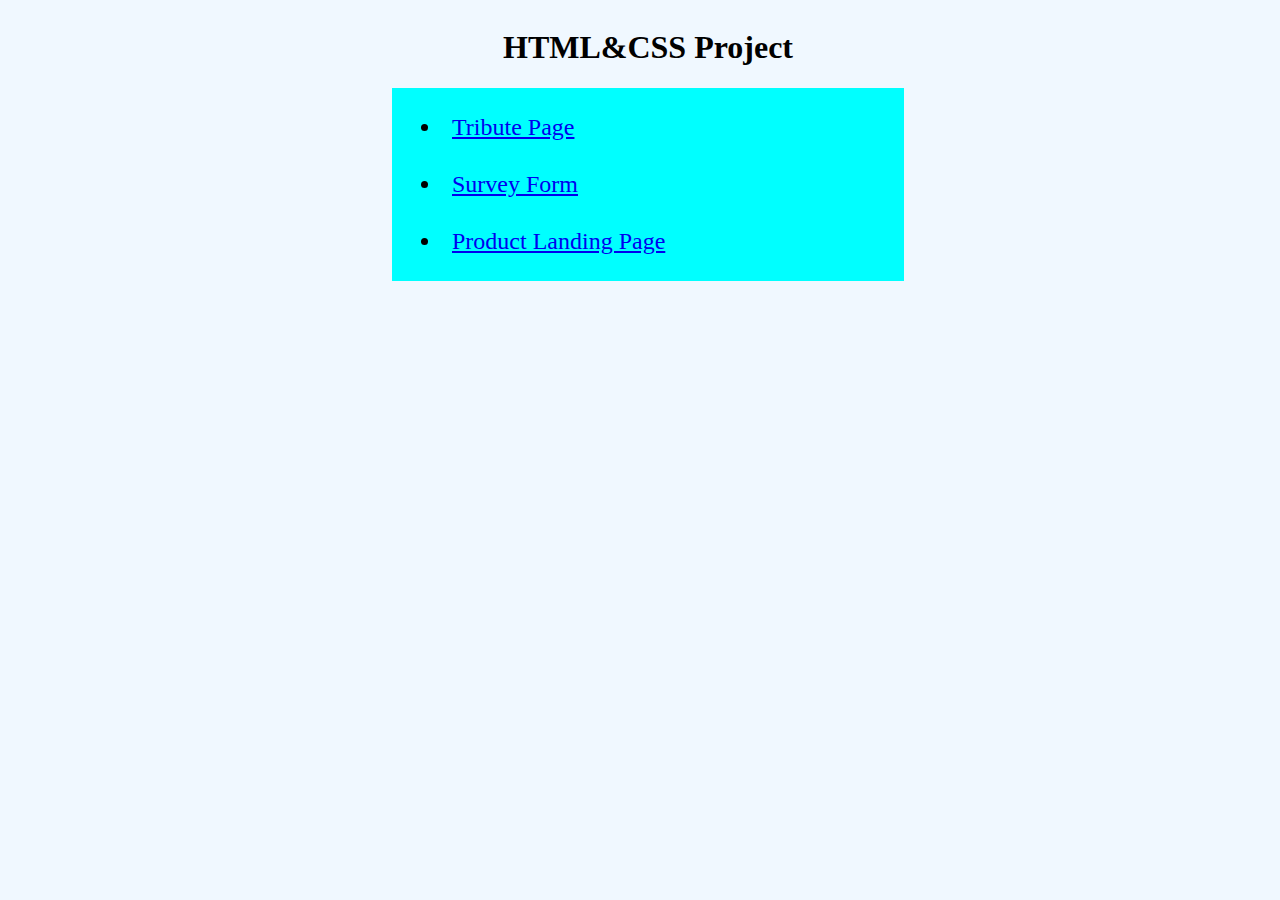
<file: index.html>
<!DOCTYPE html>
<html lang="en">

<head>
    <meta charset="UTF-8">
    <meta name="viewport" content="width=device-width, initial-scale=1.0">
    <linK rel="stylesheet" href="styles.css">
    <title>HTML&CSS Project</title>
</head>

<body>
    <header>
        <h1 id="title">
            HTML&CSS Project
        </h1>
    </header>
    <main>
        <ul>
            <li>
                <a href="tribute-page/index.html" target="_blank">Tribute Page</a>
            </li>
            <li>
                <a href="survey-form/index.html" target="_blank">Survey Form</a>
            </li>
            <li>
                <a href="product-landing-page/index.html" target="_blank">Product Landing Page</a>
            </li>
        </ul>
    </main>
</body>

</html>
</file>
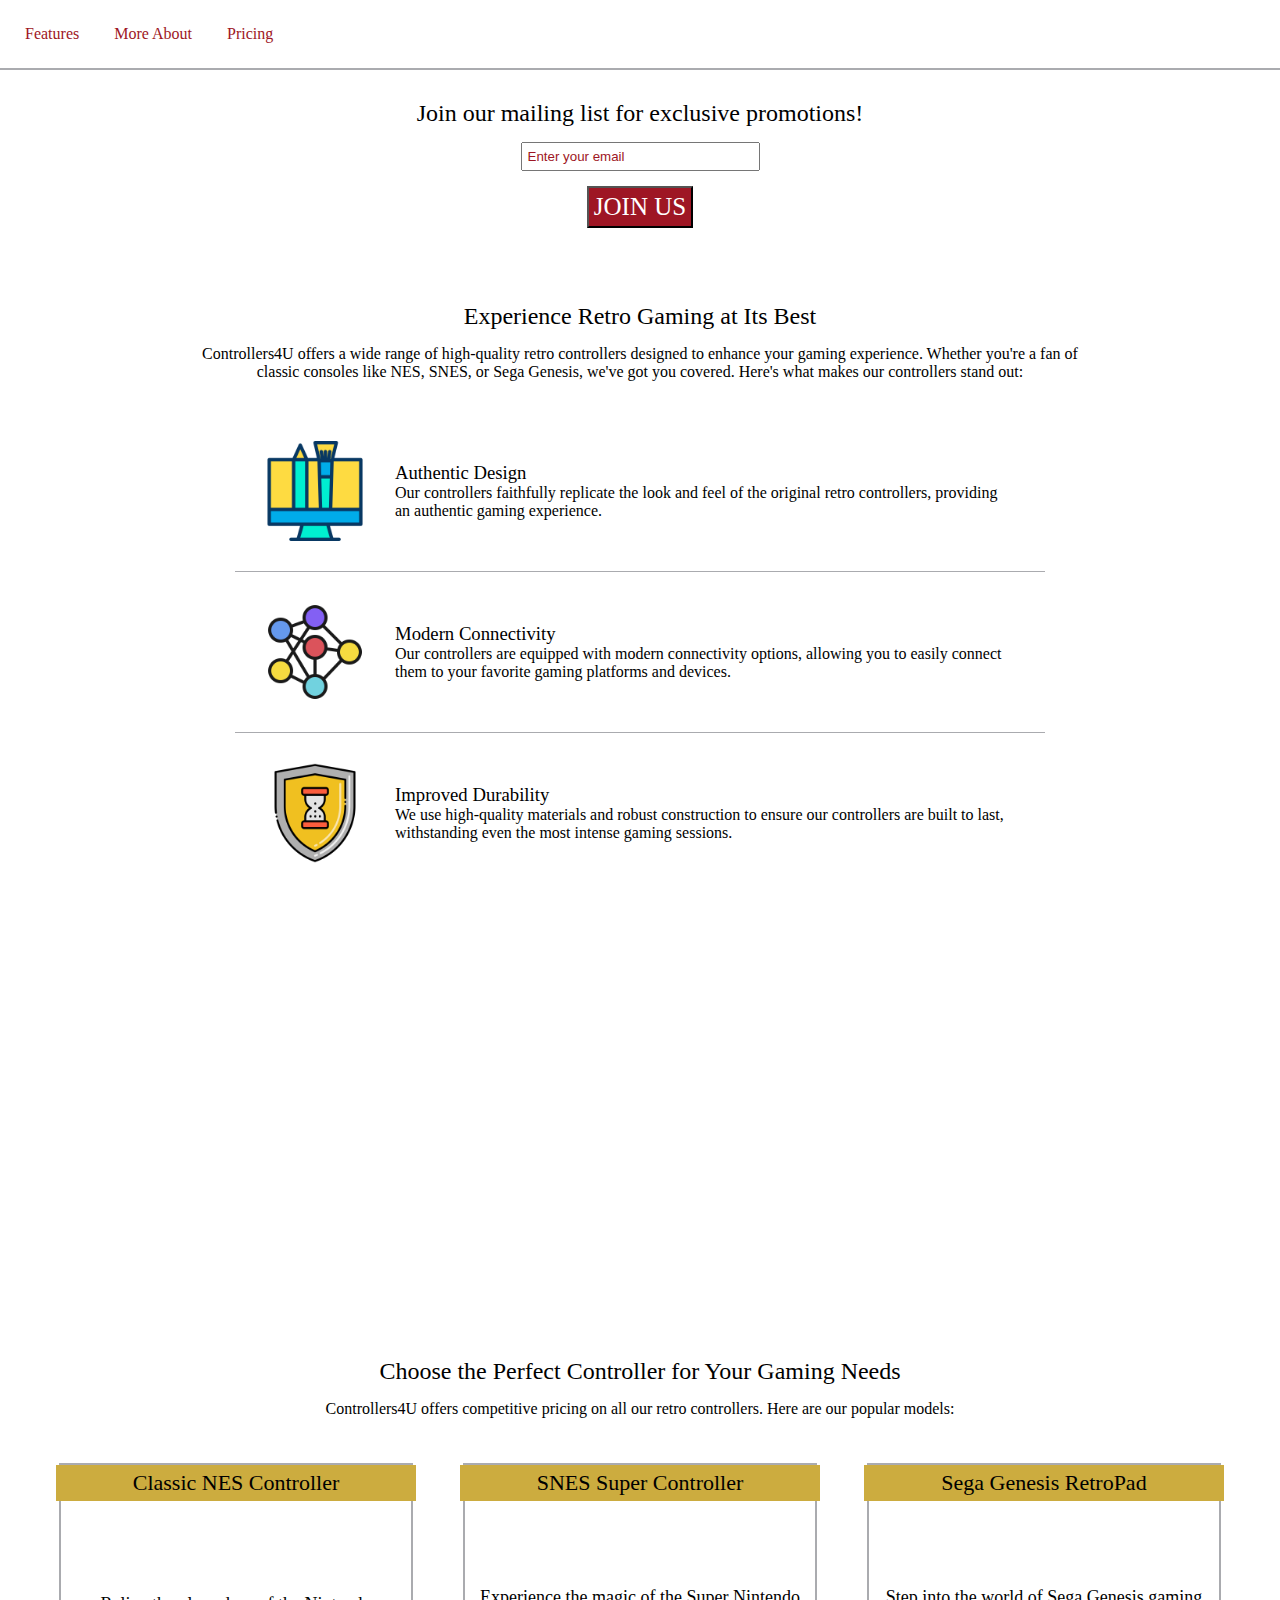
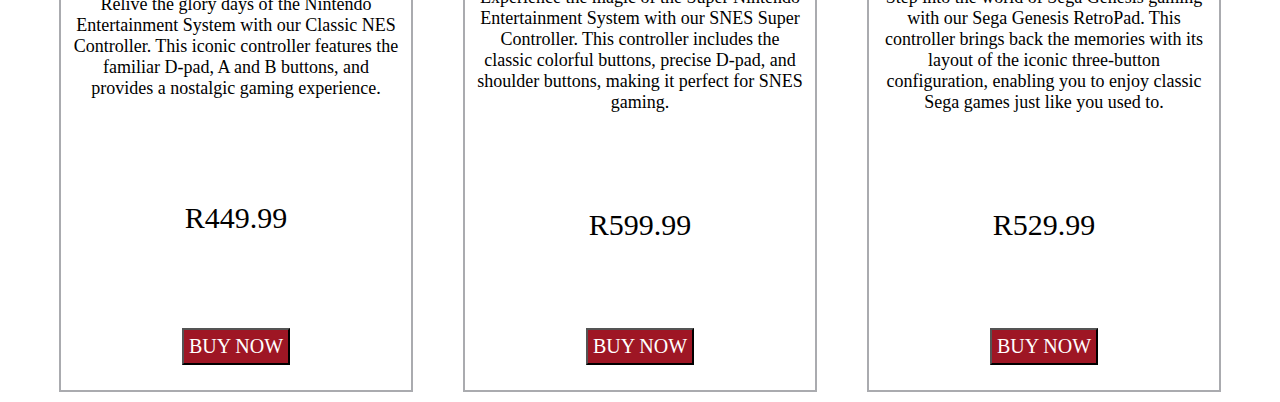
<file: product-landing-page/index.html>
<!DOCTYPE html>

<html lang="en">

<head>
    <meta charset="UTF-8">
    <meta name="viewport" content="width=device-width, initial-scale=1.0">
    <title>Controllers4U</title>
    <link rel="stylesheet" href="style.css">
    <link rel="icon" href="images/favicon.png" type="image/x-icon">
</head>

<body>

    <header id="header">
        <nav id="nav-bar">
            <a class="nav-link" href="#features">
                Features
            </a>
            <a class="nav-link" href="#video">More About
            </a>
            <a class="nav-link" href="#pricing">
                Pricing
            </a>
        </nav>
    </header>

    <form id="form" >
        <h2>Join our mailing list for exclusive promotions!</h2>
        <input id="email" type="email" name="email" placeholder="Enter your email" required>
        <input id="submit" type="submit" value="JOIN US">
    </form>

    <section id="features">
        <h2>Experience Retro Gaming at Its Best</h2>
        <p>Controllers4U offers a wide range of high-quality retro controllers designed to enhance your gaming
            experience. Whether you're a fan of classic consoles like NES, SNES, or Sega Genesis, we've got you covered.
            Here's what makes our controllers stand out:</p>

        <div id="feature-container">
            <div class="feature">
                <img class="feature-img" src="images/feature1.png" alt="Feature 1">
                <div>
                    <h3>Authentic Design</h3>
                    <p>Our controllers faithfully replicate the look and feel of the original retro controllers,
                        providing
                        an authentic gaming experience.</p>
                </div>
            </div>

            <div class="feature">
                <img class="feature-img" src="images/feature2.png" alt="Feature 2">
                <div>
                    <h3>Modern Connectivity</h3>
                    <p>Our controllers are equipped with modern connectivity options, allowing you to easily connect
                        them to
                        your favorite gaming platforms and devices.</p>
                </div>
            </div>

            <div class="feature">
                <img class="feature-img" src="images/feature3.png" alt="Feature 3">
                <div>
                    <h3>Improved Durability</h3>
                    <p>We use high-quality materials and robust construction to ensure our controllers are built to
                        last,
                        withstanding even the most intense gaming sessions.</p>
                    <div>
                    </div>
                </div>
    </section>

    <iframe id="video" width="560" height="315" src="https://www.youtube.com/embed/5LNFqyQJH7E"
        title="YouTube video player" frameborder="0"
        allow="accelerometer; autoplay; clipboard-write; encrypted-media; gyroscope; picture-in-picture; web-share"
        allowfullscreen></iframe>

    <section id="pricing">
        <h2>Choose the Perfect Controller for Your Gaming Needs</h2>
        <p>Controllers4U offers competitive pricing on all our retro controllers. Here are our popular models:</p>

        <div id="controllers">
            <div class="pricing-option">
                <h3>Classic NES Controller</h3>
                <p>Relive the glory days of the Nintendo Entertainment System with our Classic NES Controller. This
                    iconic controller features the familiar D-pad, A and B buttons, and provides a nostalgic gaming
                    experience.</p>
                <p class="price">R449.99</p>
                <button class="buy-now-button">BUY NOW</button>
            </div>

            <div class="pricing-option">
                <h3>SNES Super Controller</h3>
                <p>Experience the magic of the Super Nintendo Entertainment System with our SNES Super Controller. This
                    controller includes the classic colorful buttons, precise D-pad, and shoulder buttons, making it
                    perfect for SNES gaming.</p>
                <p class="price">R599.99</p>
                <button class="buy-now-button">BUY NOW</button>
            </div>

            <div class="pricing-option">
                <h3>Sega Genesis RetroPad</h3>
                <p>Step into the world of Sega Genesis gaming with our Sega Genesis RetroPad. This controller brings
                    back the memories with its layout of the iconic three-button configuration, enabling you to enjoy
                    classic Sega games just like you used to.</p>
                <p class="price">R529.99</p>
                <button class="buy-now-button">BUY NOW</button>
            </div>
        </div>
    </section>

   
</body>

</html>
</file>
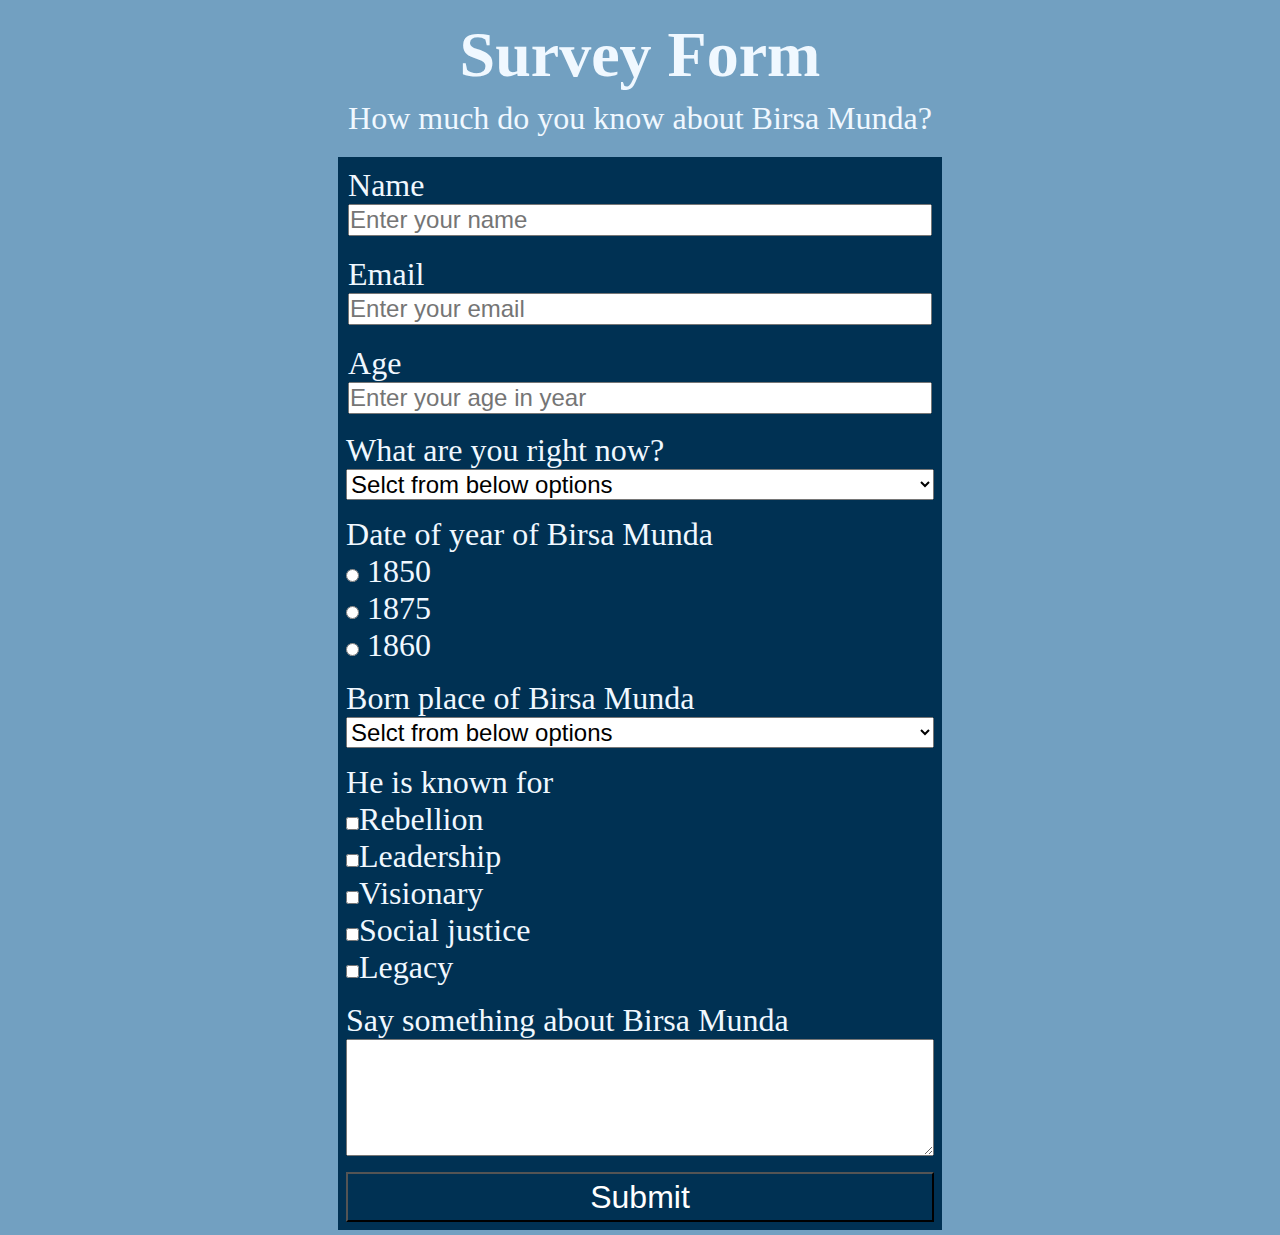
<file: survey-form/index.html>
<!DOCTYPE html>
<html lang="en">

<head>
    <meta charset="UTF-8">
    <meta name="viewport" content="width=device-width, initial-scale=1.0">
    <link rel="stylesheet" href="style.css">
    <title>Survey Form</title>
</head>

<body>
    <main id="main">
        <header id="header">
            <h1 id="title">Survey Form</h1>
            <p>How much do you know about Birsa Munda?</p>
        </header>

        <form id="survey-form">
            <section class="form-sec">
                <label id="name-label" for="name">Name
                    <input id="name" type="text" placeholder="Enter your name" required>
                </label>
            </section>

            <section class="form-sec">
                <label id="email-label" for="email">Email
                    <input id="email" type="email" placeholder="Enter your email" required>
                    </lable>
            </section>

            <section class="form-sec">
                <label id="age-label" for="number">Age
                    <input id="number" type="number" placeholder="Enter your age in year" min="6" max="110" required>
                </label>
            </section>

            <section class="form-sec">
                <p>What are you right now?</p>
                <select id="dropdown-occupation" name="options">
                    <option disabled selected value>
                        Selct from below options
                    </option>
                    <option value="student">Student</option>
                    <option value="professor">Professor</option>
                    <option value="Others">Others</option>
                </select>
            </section>

            <section class="form-sec">
                <p>Date of year of Birsa Munda</p>
                <label class="radio-label">
                    <input name="date-of-year" value="1850" type="radio" class="radio-input">
                    1850
                </label>
                <label class="radio-label">
                    <input name="date-of-year" value="1875" type="radio" class="radio-input">
                    1875
                </label>
                <label class="radio-label">
                    <input name="date-of-year" value="1860" type="radio" class="radio-input">
                    1860
                </label>
            </section>

            <section class="form-sec">
                <p>Born place of Birsa Munda</p>
                <select id="dropdown-place" name="options">
                    <option disabled selected value>
                        Selct from below options
                    </option>
                    <option value="bihar">Bihar</option>
                    <option value="uttar-pradesh">Uttar Pradesh</option>
                    <option value="odisha">Odisha</option>
                    <option value="dont-know">Don't Know</option>
                </select>
            </section>

            <section class="form-sec">
                <p>He is known for</p>
                <label><input name="known-for" value="rebellion" type="checkbox">Rebellion</label>
                <label><input name="known-for" value="leadership" type="checkbox">Leadership</label>
                <label><input name="known-for" value="visionary" type="checkbox">Visionary </label>
                <label><input name="known-for" value="social-justice" type="checkbox">Social justice</label>
                <label><input name="known-for" value="legacy" type="checkbox">Legacy</label>
            </section>

            <section class="form-sec">
                <p>Say something about Birsa Munda</p>
                <textarea name="user-knowledge" rows="5"></textarea>
            </section>

            <section class="form-sec">
                <button type="submit" id="submit" class="submit-button">
                    Submit
                </button>
            </section>
        </form>
    </main>
</body>

</html>
</file>
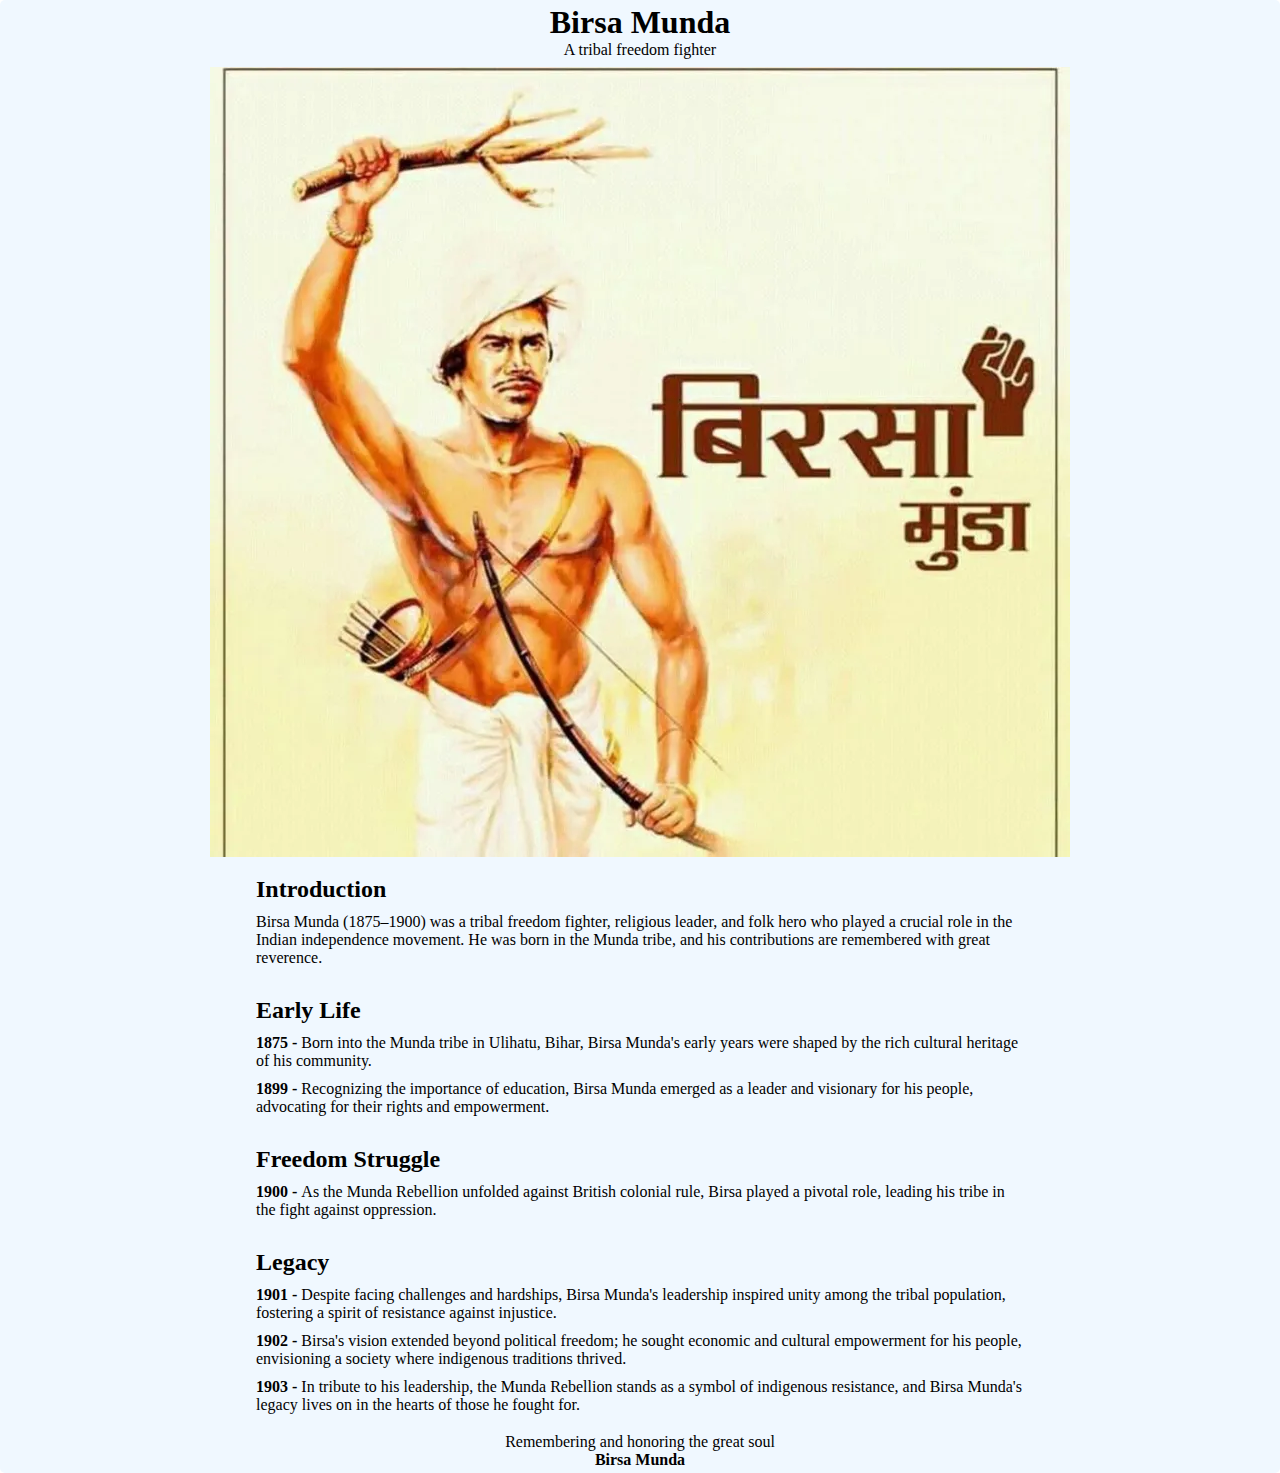
<file: tribute-page/index.html>
<!DOCTYPE html>
<html lang="en">

<head>
    <meta charset="UTF-8">
    <meta name="viewport" content="width=device-width, initial-scale=1.0">
    <link rel="stylesheet" href="style.css">
    <title>Tribute to Birsa Munda</title>
</head>

<body>
    <main id="main">
        <header id="header">
            <h1 id="title">Birsa Munda</h1>
            <p>A tribal freedom fighter</p>
        </header>

        <div id="img-div">
            <img id="img" src="birsa-munda.webp" alt="Birsa Munda">
        </div>

        <section id="tribute-info">
            <section class="tribute-sec">
                <h2>Introduction</h2>
                <p>Birsa Munda (1875–1900) was a tribal freedom fighter, religious leader, and folk hero who played a
                    crucial role in the Indian independence movement. He was born in the Munda tribe, and his
                    contributions
                    are remembered with great reverence.</p>
            </section class="tribute-sec">

            <section class="tribute-sec">
                <h2>Early Life</h2>
                <p><strong>1875 - </strong> Born into the Munda tribe in Ulihatu, Bihar, Birsa Munda's early years were
                    shaped by the rich cultural heritage of his community.</p>
                <p> <strong>1899 - </strong>Recognizing the importance of education, Birsa Munda emerged as a leader and
                    visionary for his people, advocating for their rights and empowerment. </p>
            </section>

            <section class="tribute-sec">
                <h2>Freedom Struggle</h2>
                <p><strong>1900 - </strong>As the Munda Rebellion unfolded against British colonial rule, Birsa played a
                    pivotal role, leading his tribe in the fight against oppression.</p>
            </section>

            <section class="tribute-sec">
                <h2>Legacy</h2>
                <p><strong>1901 - </strong> Despite facing challenges and hardships, Birsa Munda's leadership inspired
                    unity among the tribal population, fostering a spirit of resistance against injustice.</p>

                <p><strong>1902 - </strong>Birsa's vision extended beyond political freedom; he sought economic and
                    cultural
                    empowerment for his people, envisioning a society where indigenous traditions thrived.</p>

                <p><strong>1903 - </strong> In tribute to his leadership, the Munda Rebellion stands as a symbol of
                    indigenous resistance, and Birsa Munda's legacy lives on in the hearts of those he fought for.</p>
            </section>
        </section>

        <footer id="footer">
            <p>Remembering and honoring the great soul</p>
            <p id="footer-p"><strong>Birsa Munda</strong> </p>
        </footer>
    </main>
</body>

</html>
</file>
<file: styles.css>
body{
    display: flex;
    background-color: aliceblue;
    /* justify-content: center; */
    align-items: center;
    flex-direction: column;
    width: 100%;
    height: 50%;
}

main{
    background-color: aqua;
    width: 40%;
    height: 100%;
    align-items: start;
}

li{
    padding: 10px;
    margin: 10px;
    font-size: x-large;
}
</file>
<file: product-landing-page/style.css>
* {
    margin: 0;
    padding: 0;
}


body {
    min-width: 650px;
    display: flex;
    flex-direction: column;
    justify-content: space-between;
    gap: 75px;
    margin-bottom: 10px;
}

.nav-link,
input[type="submit"],
h1,
h2,
h3,
.price,
.buy-now-button {
    font-family: 'LuckiestGuyRegular';
    font-weight: lighter;
}

::placeholder {
    color: #9E1624;
}


header {
    background-color: #FFFFFF;
    border-bottom: 2px solid #AAABAF;
    padding: 20px;
    min-width: 650px;
    width: 100%;
    position: fixed;
    top: 0;
    left: 0;
    display: flex;
    align-items: center;
    justify-content: space-between;
}



#nav-bar {
    list-style: none;
    margin: 0px 10px 0px 0px;
    padding: 0px;
    display: flex;
    justify-content: space-between;
    gap: 25px;
}

.nav-link {
    color: #9E1624;
    text-decoration: none;
    padding: 5px;
}

.nav-link:hover {
    background-color: #9E1624;
    color: #FFFFFF;
    cursor: pointer;
}

.nav-link:active {
    background-color: #000000;
    color: #CCAC3F;
}


#form {
    text-align: center;
    margin-top: 100px;
    display: flex;
    flex-direction: column;
    align-items: center;
    gap: 15px;
}


#email {
    color: #9E1624;
    padding-left: 5px;
    width: 230px;
    height: 25px;
}

#submit {
    background-color: #9E1624;
    color: #FFFFFF;
    font-size: 25px;  
    padding: 5px;
}

#submit:hover {
    background-color: #FFFFFF;
    color: #9E1624;
    cursor: pointer;
}

#submit:active {
    background-color: #000000;
    color: #CCAC3F;
}


#features {
    text-align: center;
    scroll-margin-top: 100px;
    margin: auto;
    max-width: 900px;
}

#features h2 {
    margin-bottom: 15px;
}

#feature-container {
    margin-top: 30px;
    display: flex;
    flex-direction: column;
    align-items: center;
    justify-content: space-evenly;
}

.feature {
    border-bottom: 1px solid #AAABAF;
    text-align: left;
    max-width: 750px;
    padding: 30px;
    display: flex;
    align-items: center;
}

.feature:last-of-type {
    border: none;
}

.feature-img {
    width: 100px;
    height: auto;
    margin-right: 30px;
}


#video {
    scroll-margin-top: 110px;
    align-self: center;
}


#pricing {
    text-align: center;
    scroll-margin-top: 100px;
}

#pricing h2 {
    margin-bottom: 15px;
}

#controllers {
    margin-top: 45px;
    display: flex;
    flex-wrap: wrap;
    align-items: flex-start;
    justify-content: center;
    gap: 50px;
}

.pricing-option {
    border: 2px solid #AAABAF;
    background-color: #FFFFFF;
    width: 350px;
    height: 525px;
    display: flex;
    flex-direction: column;
    align-items: center;
    justify-content: space-between;
}

.pricing-option h3 {
    background-color: #CCAC3F;
    font-size: 22px;
    padding: 5px;
    width: 100%;
}

.pricing-option p {
    font-size: large;
    padding: 10px;
}

.price {
    font-size: 30px !important;
}

.buy-now-button {
    background-color: #9E1624;
    color: #FFFFFF;
    font-size: 20px;
    margin-bottom: 25px;  
    padding: 5px;
}

.buy-now-button:hover {
    background-color: #FFFFFF;
    color: #9E1624;
    cursor: pointer;
}

.buy-now-button:active {
    background-color: #000000;
    color: #CCAC3F;
}


@media (max-width: 700px) {
    #header-img {
        width: 250px !important;
    }

    .pricing-option {
        width: 600px !important;
    }
}
</file>
<file: survey-form/style.css>
* {
    padding: 0px;
    margin: 0px;
}

body {
    background-color: #72A0C1;
    display: flex;
    justify-content: center;
    align-items: center;
    max-width: 100%;
}

main {
    color: #F0F8FF;
    font-size: xx-large;
}

#header {
    display: flex;
    flex-direction: column;
    align-items: center;
    padding: 10px;
}

#title {
    padding: 8px;
}

#survey-form {
    background-color: #003153;
    margin-top: 10px;
}

.form-sec {
    display: flex;
    flex-direction: column;
    padding: 8px;
}

#name-label,
#email-label,
#age-label {
    display: flex;
    flex-direction: column;
    padding: 2px;
}

input,
select,
textarea {
    font-size: x-large;
}

#submit {
    font-size: xx-large;
    color: white;
    background-color: #003153;
    height: 50px;

}

#submit:hover {
    background-color: darkgreen;
    height: 50px;
}

@media(max-width:605px) {
    main {
        width: 300px;
        color: #F0F8FF;
        font-size: large;
    }

    #submit {
        font-size: large;
        color: white;
        background-color: #003153;
        height: 50px;
    }

    input,
    select,
    textarea {
        font-size: medium;
    }
}
</file>
<file: tribute-page/style.css>
*{
    padding: 0px;
    margin:0px;
}

#header ,#img-div,#footer{
    display: flex;
    flex-direction: column;
    justify-content: center;
    align-items: center;
    padding:4px;
}

#main{
    max-width:100%;
    background-color: aliceblue;
    border-radius: 5px;
}

img{
    background-color: antiquewhite;
}

#tribute-info{
    display: flex;
    flex-direction: column;
    align-items: center;
}

.tribute-sec{
    padding: 5px;
    margin: 10px;
    width: 60%;
}

.tribute-sec p{
    padding-top: 10px;
}



@media (max-width:790px){
    img{
        width: 300px;
    }
    #footer p{
        width: 3oopx;
        padding-left:5% ;
    }
}
</file>
